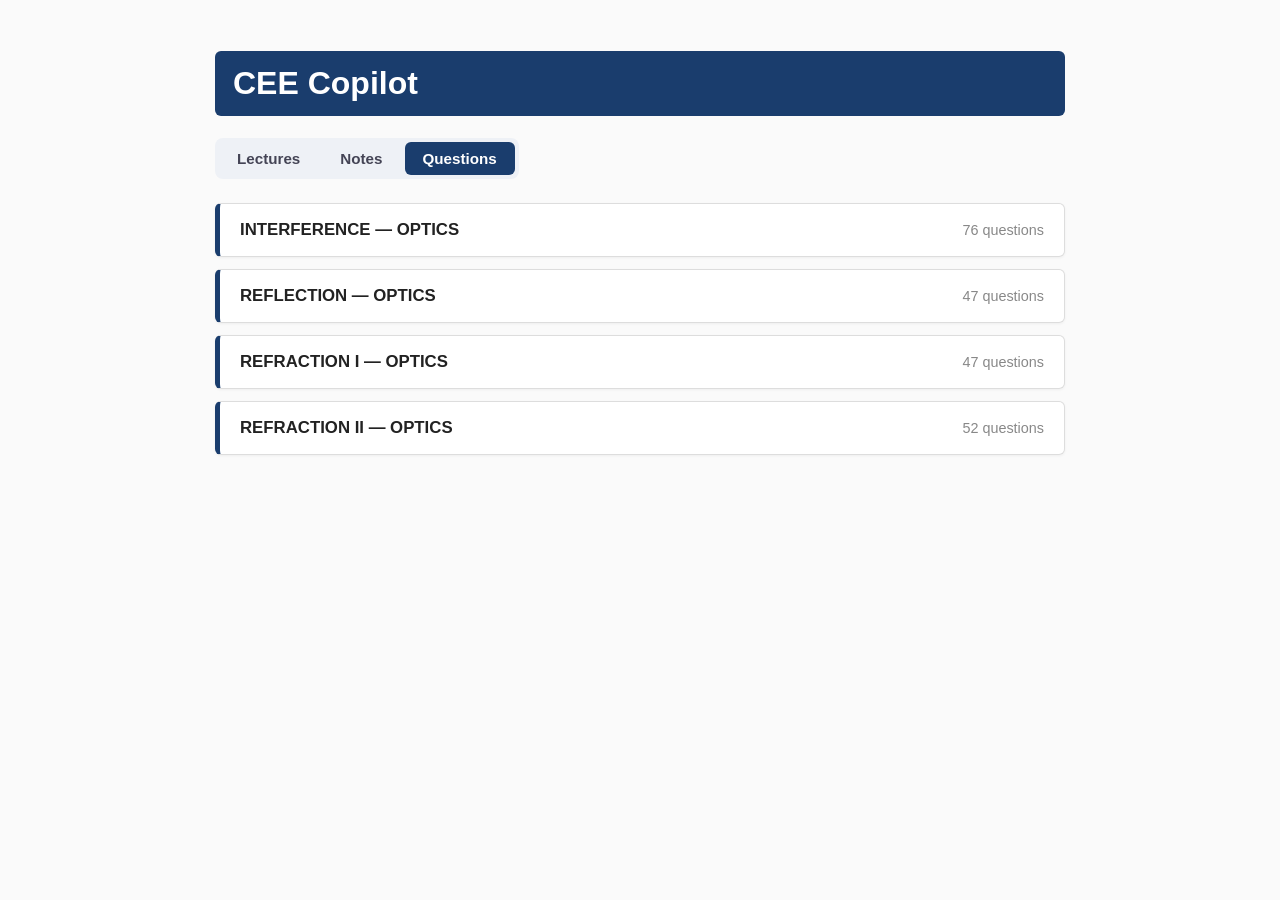
<file: index.html>
<!DOCTYPE html>
<html lang="en">
<head>
<meta charset="UTF-8">
<meta name="viewport" content="width=device-width, initial-scale=1.0">
<title>CEE Copilot</title>
<link rel="stylesheet" href="style.css">
</head>
<body>

<div class="wrap">
  <h1 class="app-title">CEE Copilot</h1>

  <div id="mode-switch" class="mode-switch" role="tablist" aria-label="Content mode">
    <button type="button" class="mode-btn" data-mode="lectures" role="tab">Lectures</button>
    <button type="button" class="mode-btn" data-mode="notes" role="tab">Notes</button>
    <button type="button" class="mode-btn" data-mode="questions" role="tab">Questions</button>
  </div>

  <div id="chapter-list" class="chapter-list">
    <p class="loading">Loading chapters…</p>
  </div>
</div>

<script>
  const MODE_STORAGE_KEY = 'ceeMode';
  const DEFAULT_MODE = 'questions';
  const MODE_LABELS = { lectures: 'lecture', notes: 'note', questions: 'question' };

  const modeButtons = document.querySelectorAll('.mode-btn');
  let currentMode = localStorage.getItem(MODE_STORAGE_KEY) || DEFAULT_MODE;
  if (!MODE_LABELS[currentMode]) currentMode = DEFAULT_MODE;

  let chaptersData = null;

  function setActiveButton() {
    modeButtons.forEach(btn => {
      const isActive = btn.dataset.mode === currentMode;
      btn.classList.toggle('active', isActive);
      btn.setAttribute('aria-selected', isActive ? 'true' : 'false');
    });
  }

  function getModeEntry(ch, mode) {
    // New schema: ch[mode] = { file, count }.
    if (ch[mode] && ch[mode].file) return ch[mode];
    // Legacy schema fallback: a flat { file, count } was always Questions-mode data.
    if (mode === 'questions' && ch.file) return { file: ch.file, count: ch.count };
    return null;
  }

  function renderChapters() {
    const container = document.getElementById('chapter-list');
    if (!chaptersData) return;
    container.innerHTML = '';

    if (!chaptersData.length) {
      container.innerHTML = '<p class="loading">No chapters added yet.</p>';
      return;
    }

    chaptersData.forEach(ch => {
      const entry = getModeEntry(ch, currentMode);
      if (!entry) return;

      const card = document.createElement('a');
      card.className = 'chapter-card';
      card.href = `chapter.html?id=${encodeURIComponent(ch.id)}&mode=${encodeURIComponent(currentMode)}`;

      const countLabel = entry.count
        ? `${entry.count} ${MODE_LABELS[currentMode]}${entry.count === 1 ? '' : 's'}`
        : '';

      card.innerHTML = `
        <span class="chapter-name">${ch.name}</span>
        <span class="chapter-count">${countLabel}</span>
      `;
      container.appendChild(card);
    });
  }

  modeButtons.forEach(btn => {
    btn.addEventListener('click', () => {
      currentMode = btn.dataset.mode;
      localStorage.setItem(MODE_STORAGE_KEY, currentMode);
      setActiveButton();
      renderChapters();
    });
  });

  setActiveButton();

  fetch('chapters.json')
    .then(res => {
      if (!res.ok) throw new Error('Could not load chapters.json');
      return res.json();
    })
    .then(chapters => {
      chaptersData = chapters;
      renderChapters();
    })
    .catch(err => {
      document.getElementById('chapter-list').innerHTML =
        `<p class="error">Failed to load chapters: ${err.message}</p>`;
    });
</script>

</body>
</html>
</file>
<file: style.css>
body {
  font-family: 'Segoe UI', Arial, sans-serif;
  background: #fafafa;
  color: #222;
  margin: 0;
  padding: 0;
}

.wrap {
  max-width: 850px;
  margin: 0 auto;
  padding: 30px 20px 60px;
}

h1 {
  color: #1a3d6d;
  border-bottom: 3px solid #1a3d6d;
  padding-bottom: 10px;
}

.app-title {
  color: #fff;
  background: #1a3d6d;
  border: 0;
  border-radius: 6px;
  padding: 14px 18px;
}

.subtitle {
  color: #666;
  margin-bottom: 24px;
}

.loading, .error {
  color: #666;
  text-align: center;
  padding: 30px 0;
}

.error {
  color: #b00020;
}

/* ---- Mode switch (index.html) ---- */

.mode-switch {
  display: inline-flex;
  background: #eef1f6;
  border-radius: 8px;
  padding: 4px;
  margin-bottom: 24px;
  gap: 4px;
}

.mode-btn {
  border: none;
  background: transparent;
  color: #445;
  font-family: inherit;
  font-size: 0.95em;
  font-weight: 600;
  padding: 8px 18px;
  border-radius: 6px;
  cursor: pointer;
  transition: background 0.15s ease, color 0.15s ease;
}

.mode-btn:hover {
  color: #1a3d6d;
}

.mode-btn.active {
  background: #1a3d6d;
  color: #fff;
}

/* ---- Chapter list (index.html) ---- */

.chapter-list {
  display: flex;
  flex-direction: column;
  gap: 12px;
}

.chapter-card {
  display: flex;
  justify-content: space-between;
  align-items: center;
  background: #fff;
  border: 1px solid #ddd;
  border-left: 5px solid #1a3d6d;
  border-radius: 6px;
  padding: 16px 20px;
  text-decoration: none;
  color: #222;
  box-shadow: 0 1px 3px rgba(0,0,0,0.05);
  transition: transform 0.1s ease, box-shadow 0.1s ease;
}

.chapter-card:hover {
  transform: translateY(-1px);
  box-shadow: 0 3px 8px rgba(0,0,0,0.1);
}

.chapter-name {
  font-weight: 600;
  font-size: 1.05em;
}

.chapter-count {
  color: #888;
  font-size: 0.9em;
}

.chapter-card.disabled {
  cursor: default;
  opacity: 0.55;
  border-left-color: #aaa;
}

.chapter-card.disabled:hover {
  transform: none;
  box-shadow: 0 1px 3px rgba(0,0,0,0.05);
}

.chapter-card.disabled .chapter-count {
  font-style: italic;
}

/* ---- Question viewer (chapter.html) ---- */

.back-link {
  display: inline-block;
  margin-bottom: 14px;
  color: #1a3d6d;
  text-decoration: none;
  font-size: 0.95em;
}

.back-link:hover {
  text-decoration: underline;
}

.questions .question {
  background: #fff;
  border: 1px solid #ddd;
  border-left: 5px solid #1a3d6d;
  border-radius: 6px;
  padding: 14px 20px;
  margin-bottom: 16px;
  box-shadow: 0 1px 3px rgba(0,0,0,0.05);
}

.qnum {
  font-weight: bold;
  color: #1a3d6d;
  margin-right: 6px;
}

.qtext {
  font-weight: 600;
}

.options {
  list-style: none;
  padding-left: 8px;
  margin: 8px 0 0;
}

.options li {
  padding: 3px 0;
}

.options li .label {
  font-weight: bold;
  margin-right: 6px;
  color: #444;
}
/* ---- Lecture cards (chapter.html, mode=lectures) ---- */

.lectures {
  display: grid;
  grid-template-columns: repeat(auto-fill, minmax(240px, 1fr));
  gap: 24px 16px;
}

.lecture-card {
  display: flex;
  flex-direction: column;
  text-decoration: none;
  color: #0f0f0f;
}

.lecture-card:hover .lecture-title-text {
  color: #1a3d6d;
}

.lecture-thumb {
  position: relative;
  width: 100%;
  aspect-ratio: 16 / 9;
  background: #000;
  border-radius: 12px;
  overflow: hidden;
}

.lecture-thumb img {
  width: 100%;
  height: 100%;
  object-fit: cover;
  display: block;
  transition: transform 0.15s ease;
}

.lecture-card:hover .lecture-thumb img {
  transform: scale(1.03);
}

.lecture-thumb::after {
  content: '';
  position: absolute;
  inset: 0;
  border-radius: 12px;
  box-shadow: inset 0 0 0 1px rgba(0,0,0,0.08);
}

.lecture-thumb .play-badge {
  position: absolute;
  right: 8px;
  bottom: 8px;
  width: 34px;
  height: 34px;
  border-radius: 50%;
  background: rgba(0,0,0,0.65);
  display: flex;
  align-items: center;
  justify-content: center;
}

.lecture-thumb .play-badge svg {
  width: 14px;
  height: 14px;
  fill: #fff;
  margin-left: 2px;
}

.lecture-title {
  display: flex;
  align-items: flex-start;
  padding-top: 10px;
}

.lecture-title-text {
  font-size: 1.1em;
  font-weight: 700;
  line-height: 1.4;
  overflow: hidden;
  display: -webkit-box;
  -webkit-line-clamp: 2;
  line-clamp: 2;
  -webkit-box-orient: vertical;
  transition: color 0.1s ease;
}
</file>
